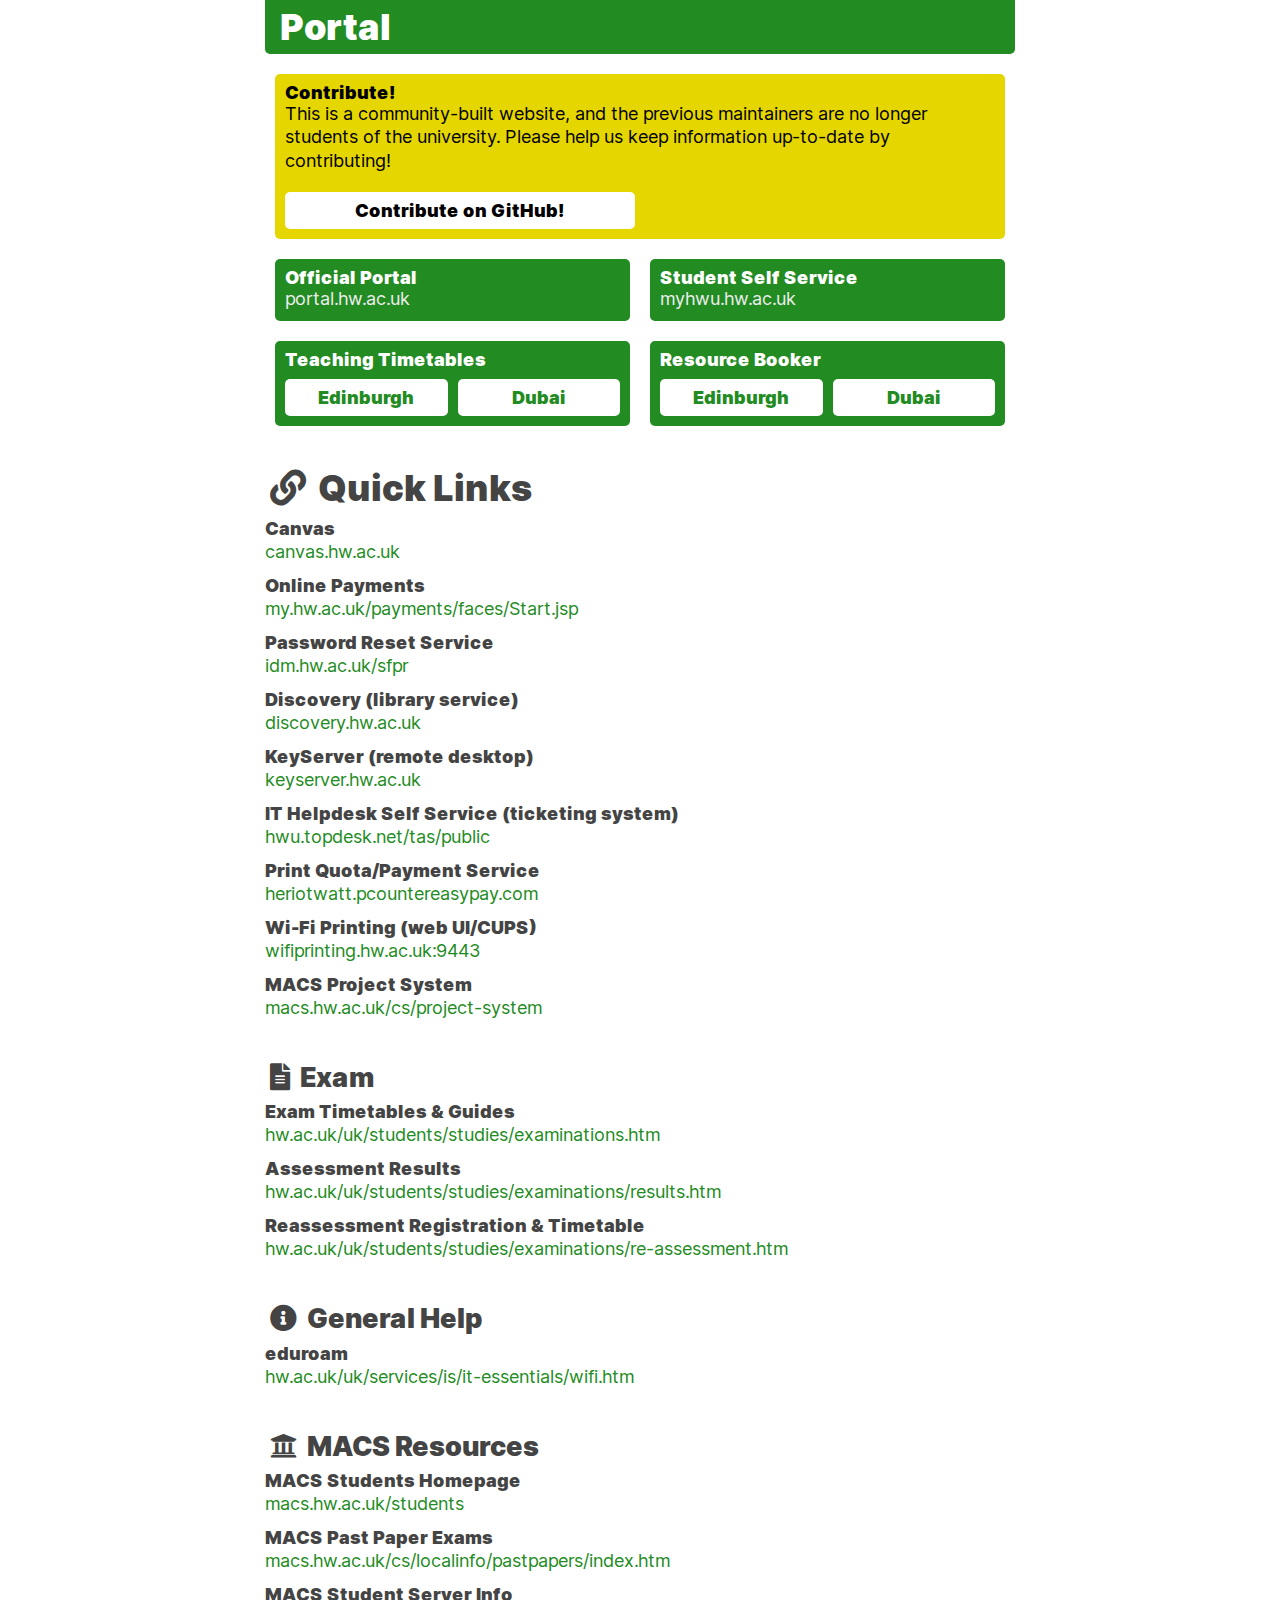
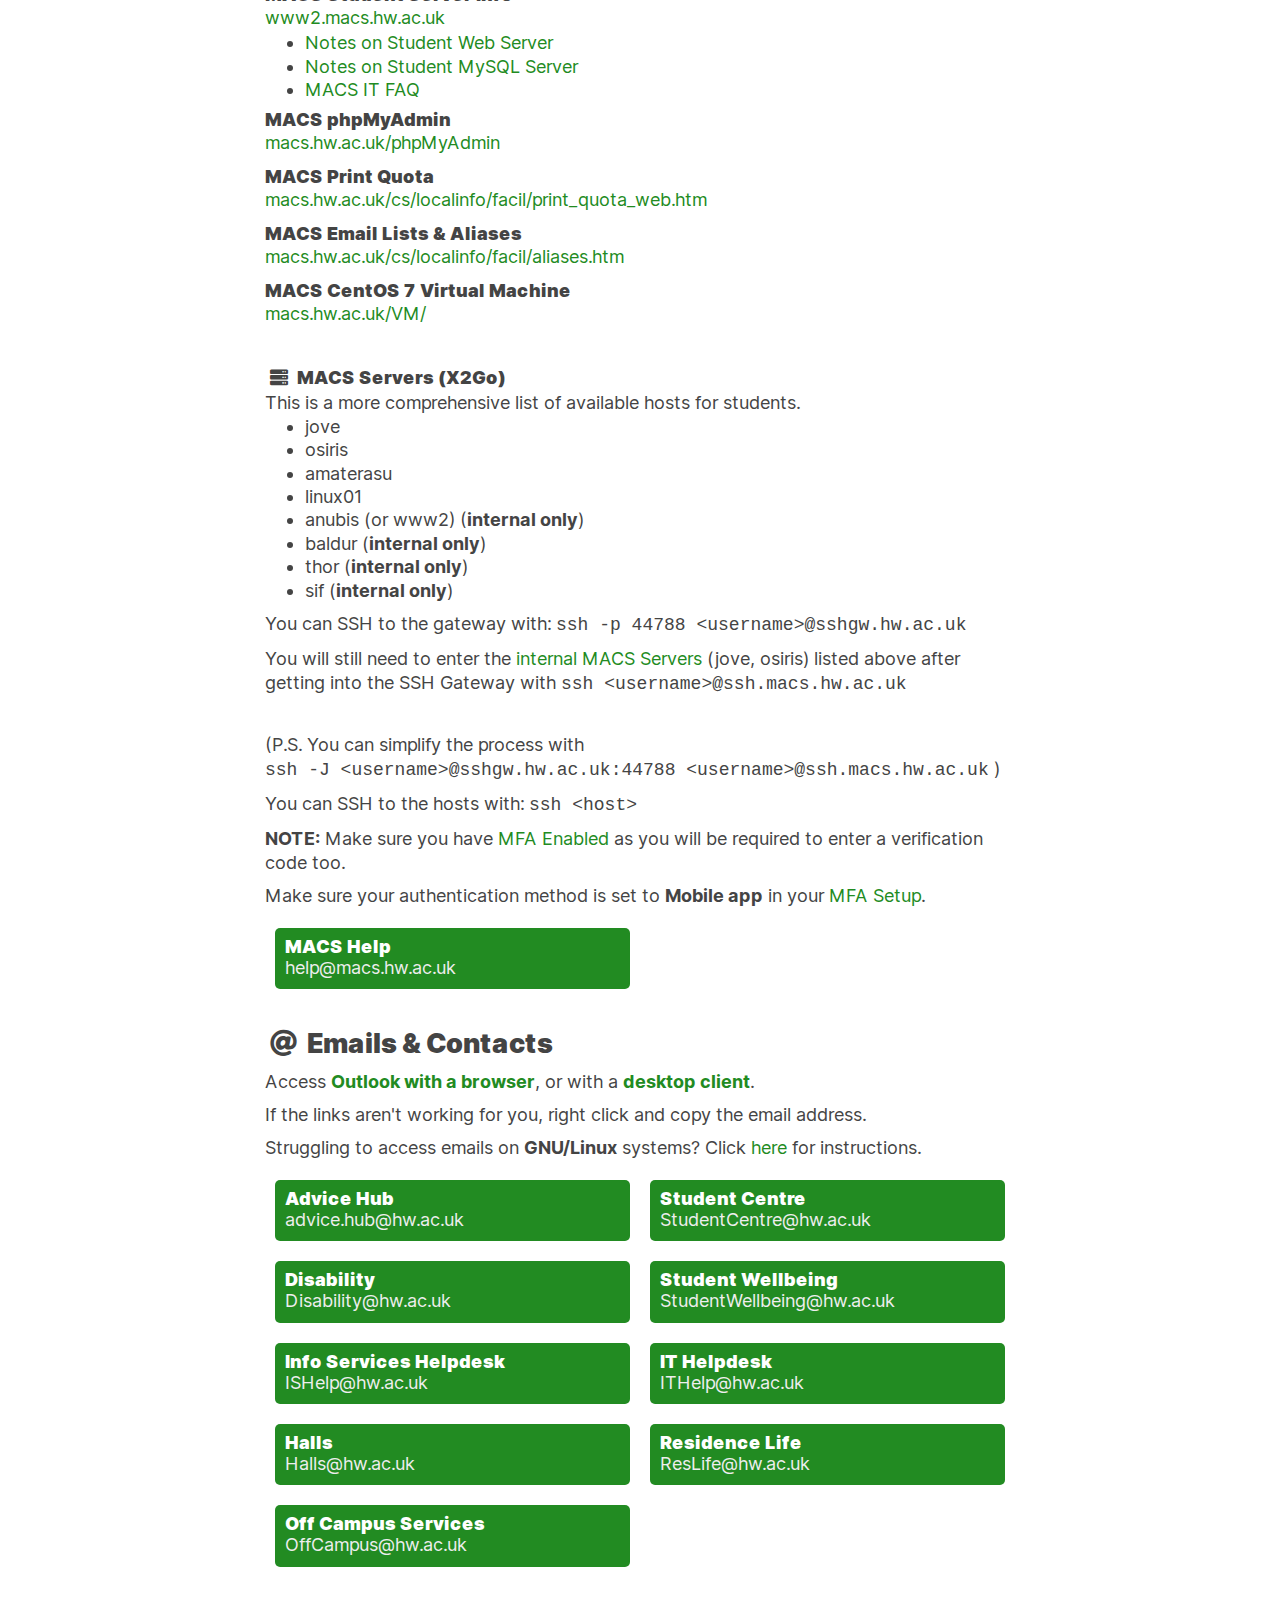
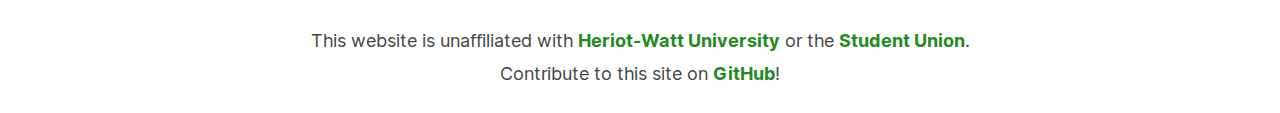
<file: index.html>
<!DOCTYPE html>
<html lang="en">

<head>
  <meta charset="utf-8">
  <title>Portal</title>
  <meta name="viewport" content="width=device-width, initial-scale=1">
  <meta name="description" content="Portal. Links to important university services">
  <meta name="theme-color" content="#228B22">
  <meta name="msapplication-navbutton-color" content="#228B22">
  <meta name="apple-mobile-web-app-status-bar-style" content="black-translucent">
  <meta name="apple-mobile-web-app-capable" content="yes">
  <link rel="shortcut icon" href="/portal.png" />
  <link rel="icon" sizes="500x500" href="/portal.png">
  <link rel="apple-touch-icon" href="/portal.png" />
  <link rel="stylesheet" href="style.css">
  <link href="/fa/css/all.min.css" rel="stylesheet">
</head>

<body>
  <div class="titleBar">
    <a href="/" class="title">Portal</a>
  </div>

  <div class="content">
    <!--<center><div class="week">Week <span
      id="week"></span></div></center>-->

    <!-- Contribute Table -->
    <div class="card alert-yellow">
      <p class="card-title">Contribute!</p>
      <p>This is a community-built website, and the previous maintainers are no
        longer students of the university. Please help us keep information up-to-date
        by contributing!</p>

      <div class="card-grid sub-card sub-card-dark">
        <a class="left" href="https://github.com/hw-cs-reps/portal">Contribute on GitHub!</a>
      </div>
    </div>

    <div class="card-grid">
      <a class="card" href="https://portal.hw.ac.uk/">
        <p class="card-title">Official Portal</p>
        <p class="card-text">portal.hw.ac.uk</p>
      </a>

      <a class="card" href="https://myhwu.hw.ac.uk/ssomanager/c/SSB">
        <p class="card-title">Student Self Service</p>
        <p class="card-text">myhwu.hw.ac.uk</p>
      </a>

      <!-- Teaching Timetables -->
      <div class="card">
        <div class="card-title">Teaching Timetables</div>
        <div class="card-grid sub-card">
          <a class="left" href="https://timetable.hw.ac.uk/WebTimetables/LiveED/login.aspx">Edinburgh</a>
          <a class="right" href="https://timetable.hw.ac.uk/WebTimetables/LiveDU/login.aspx">Dubai</a>
        </div>
      </div>

      <!-- Resource Booker -->
      <div class="card">
        <div class="card-title">Resource Booker</div>
        <div class="card-grid sub-card">
          <a class="left" href="https://resourcebookeruk.hw.ac.uk/">Edinburgh</a>
          <a class="right" href="https://resourcebookerdu.hw.ac.uk/">Dubai</a>
        </div>
      </div>
    </div>

    <!-- Quick Links -->
    <div>
      <a href="#links" class="h h1">
        <i class="fas fa-link"></i>
        <span id="links">Quick Links</span>
      </a>
    </div>

    <!-- Canvas VLE -->
    <p class="card-title">Canvas</p>
    <a href="https://canvas.hw.ac.uk" class="link-list" rel="noreferrer noopener" target="_self">canvas.hw.ac.uk</a>

    <!-- Online Payments -->
    <p class="card-title">Online Payments</p>
    <a href="https://my.hw.ac.uk/payments/faces/Start.jsp" class="link-list" rel="noreferrer noopener" target="_self">my.hw.ac.uk/payments/faces/Start.jsp</a>

    <!-- Password Reset -->
    <p class="card-title">Password Reset Service</p>
    <a href="https://idm.hw.ac.uk/sfpr/" class="link-list" rel="noreferrer noopener" target="_self">idm.hw.ac.uk/sfpr</a>

    <!-- Discovery -->
    <p class="card-title">Discovery (library service)</p>
    <a href="https://discovery.hw.ac.uk/" class="link-list" rel="noreferrer noopener" target="_self">discovery.hw.ac.uk</a>

    <!-- KeyServer -->
    <p class="card-title">KeyServer (remote desktop)</p>
    <a href="https://keyserver.hw.ac.uk/" class="link-list" rel="noreferrer noopener" target="_self">keyserver.hw.ac.uk</a>

    <!-- IT Helpdesk Self-Service -->
    <p class="card-title">IT Helpdesk Self Service (ticketing system)</p>
    <a href="https://hwu.topdesk.net/tas/public" class="link-list" rel="noreferrer noopener" target="_self">hwu.topdesk.net/tas/public</a>

    <!-- Print Quota/Payment Service -->
    <p class="card-title">Print Quota/Payment Service</p>
    <a href="https://heriotwatt.pcountereasypay.com/" class="link-list" rel="noreferrer noopener" target="_self">heriotwatt.pcountereasypay.com</a>

    <!-- Wi-Fi Printing (web UI/CUPS) -->
    <p class="card-title">Wi-Fi Printing (web UI/CUPS)</p>
    <a href="https://wifiprinting.hw.ac.uk:9443/" class="link-list" rel="noreferrer noopener" target="_self">wifiprinting.hw.ac.uk:9443</a>

    <!-- MACS Project System -->
    <p class="card-title">MACS Project System</p>
    <a href="https://www.macs.hw.ac.uk/cs/project-system/" class="link-list" rel="noreferrer noopener" target="_self">macs.hw.ac.uk/cs/project-system</a>

    <!-- Exam Links -->
    <div>
      <a href="#exam" class="h h2">
        <i class="fas fa-file-alt"></i>
        <span id="exam">Exam</span>
      </a>
    </div>

    <!-- Exam Timetables & Guides -->
    <p class="card-title">Exam Timetables &amp; Guides</p>
    <a href="https://www.hw.ac.uk/uk/students/studies/examinations.htm" class="link-list" rel="noreferrer noopener" target="_self">hw.ac.uk/uk/students/studies/examinations.htm</a>

    <!-- Assessment Results -->
    <p class="card-title">Assessment Results</p>
    <a href="https://www.hw.ac.uk/uk/students/studies/examinations/results.htm" class="link-list" rel="noreferrer noopener" target="_self">hw.ac.uk/uk/students/studies/examinations/results.htm</a>

    <!-- Reassessment Registration, Timetable -->
    <p class="card-title">Reassessment Registration &amp; Timetable</p>
    <a href="https://www.hw.ac.uk/uk/students/studies/examinations/re-assessment.htm" class="link-list" rel="noreferrer noopener" target="_self">hw.ac.uk/uk/students/studies/examinations/re-assessment.htm</a>

    <!-- General Help -->
    <div>
      <a href="#general" class="h h2">
        <i class="fas fa-info-circle"></i>
        <span id="general">General Help</span>
      </a>
    </div>

    <p class="card-title">eduroam</p>
    <a href="https://www.hw.ac.uk/uk/services/is/it-essentials/wifi.htm" class="link-list" rel="noreferrer noopener" target="_self">hw.ac.uk/uk/services/is/it-essentials/wifi.htm</a>

    <!-- MACS Resources -->
    <div>
      <a href="#macs" class="h h2">
        <i class="fas fa-university"></i>
        <span id="macs">MACS Resources</span>
      </a>
    </div>

    <p class="card-title">MACS Students Homepage</p>
    <a href="https://www.macs.hw.ac.uk/students/" class="link-list" rel="noreferrer noopener" target="_self">macs.hw.ac.uk/students</a>

    <p class="card-title">MACS Past Paper Exams</p>
    <a href="https://www.macs.hw.ac.uk/cs/localinfo/pastpapers/index.htm" class="link-list" rel="noreferrer noopener" target="_self">macs.hw.ac.uk/cs/localinfo/pastpapers/index.htm</a>

    <p class="card-title">MACS Student Server Info</p>
    <a href="https://www2.macs.hw.ac.uk/" class="link-list noBottomMargin" rel="noreferrer noopener" target="_self">www2.macs.hw.ac.uk</a>
    <ul>
      <li><a href="https://www2.macs.hw.ac.uk/doc/WebServer.html" rel="noreferrer noopener" target="_blank">Notes on
          Student Web Server</a></li>
      <li><a href="https://www2.macs.hw.ac.uk/doc/MySQL.html" rel="noreferrer noopener" target="_blank">Notes on Student MySQL Server</a></li>
      <li><a href="https://www.macs.hw.ac.uk/cs/faq.html" rel="noreferrer noopener" target="_blank">MACS IT FAQ</a></li>
    </ul>

    <p class="card-title">MACS phpMyAdmin</p>
    <a href="https://www.macs.hw.ac.uk/phpMyAdmin/" class="link-list" rel="noreferrer noopener" target="_self">macs.hw.ac.uk/phpMyAdmin</a>

    <p class="card-title">MACS Print Quota</p>
    <a href="https://www.macs.hw.ac.uk/cs/localinfo/facil/print_quota_web.htm" class="link-list" rel="noreferrer noopener" target="_self">macs.hw.ac.uk/cs/localinfo/facil/print_quota_web.htm</a>

    <p class="card-title">MACS Email Lists &amp; Aliases</p>
    <a href="https://www.macs.hw.ac.uk/cs/localinfo/facil/aliases.htm" class="link-list" rel="noreferrer noopener" target="_self">macs.hw.ac.uk/cs/localinfo/facil/aliases.htm</a>

    <p class="card-title">MACS CentOS 7 Virtual Machine</p>
    <a href="https://www.macs.hw.ac.uk/VM/" class="link-list" rel="noreferrer noopener" target="_self">macs.hw.ac.uk/VM/</a>
    <!-- MACS SSH Servers -->
    <div>
      <a href="#server" class="h h3">
        <i class="fas fa-server"></i>
        <span id="server">MACS Servers (X2Go)</span>
      </a>
    </div>

    <p class="noBottomMargin">This is a more comprehensive list of available hosts for students.</p>
    <ul>
      <li>jove</li>
      <li>osiris</li>
      <li>amaterasu</li>
      <li>linux01</li>
      <li>anubis (or www2) (<b>internal only</b>)</li>
      <li>baldur (<b>internal only</b>)</li>
      <li>thor (<b>internal only</b>)</li>
      <li>sif (<b>internal only</b>)</li>
    </ul>

    <p>You can SSH to the gateway with: <code>ssh -p 44788 &lt;username&gt;@sshgw.hw.ac.uk</code></p>
    <p>You will still need to enter the <a href="#server">internal MACS Servers</a> (jove, osiris) listed above after getting into the SSH Gateway with <code>ssh &lt;username&gt;@ssh.macs.hw.ac.uk</code></p>
    <br>
    <p>(P.S. You can simplify the process with<br><code>ssh -J &lt;username&gt;@sshgw.hw.ac.uk:44788 &lt;username&gt;@ssh.macs.hw.ac.uk</code> )</p>

    <p>You can SSH to the hosts with: <code>ssh &lt;host&gt;</code></p>

    <p><strong>NOTE:</strong> Make sure you have <a href="https://www.hw.ac.uk/uk/services/is/it-essentials/multi-factor-authentication.htm" target="_blank">MFA Enabled</a> as you will be required to enter a verification code too.</p>
    <p>Make sure your authentication method is set to <b>Mobile app</b> in your <a href="https://aka.ms/mfasetup">MFA Setup</a>.</p>

    <!-- MACS Help -->
    <div class="card-grid">
      <a class="card" href="mailto:help@macs.hw.ac.uk">
        <p class="card-title">MACS Help</p>
        <p class="card-text">help@macs.hw.ac.uk</p>
      </a>
    </div>

    <!-- Please only include emails to departments or helpdesks, such as disability@hw.ac.uk, rather than people; jdoe@hw.ac.uk -->
    <div>
      <a href="#emails" class="h h2">
        <i class="fas fa-at"></i>
        <span id="emails">Emails &amp; Contacts</span>
      </a>
    </div>

    <p>Access <a class="inlineLink" href="https://portal.office.com/" rel="noreferrer noopener" target="_blank">Outlook with a browser</a>, or with a <a class="inlineLink" href="https://www.macs.hw.ac.uk/cs/faq.html#Qm8" rel="noreferrer noopener" target="_blank">desktop client</a>.</p>
    <p>If the links aren't working for you, right click and copy the email address.</p>
    <p>Struggling to access emails on <b>GNU/Linux</b> systems? Click <a href="outlook-linux.html">here</a> for instructions.</p>

    <div class="card-grid">
      <!-- Advice Hub -->
      <a class="card" href="mailto:advice.hub@hw.ac.uk">
        <p class="card-title">Advice Hub</p>
        <p class="card-text">advice.hub@hw.ac.uk</p>
      </a>

      <!-- Student Centre -->
      <a class="card" href="mailto:StudentCentre@hw.ac.uk">
        <p class="card-title">Student Centre</p>
        <p class="card-text">StudentCentre@hw.ac.uk</p>
      </a>

      <!-- Disability -->
      <a class="card" href="mailto:Disability@hw.ac.uk">
        <p class="card-title">Disability</p>
        <p class="card-text">Disability@hw.ac.uk</p>
      </a>

      <!-- Student Wellbeing -->
      <a class="card" href="mailto:StudentWellbeing@hw.ac.uk">
        <p class="card-title">Student Wellbeing</p>
        <p class="card-text">StudentWellbeing@hw.ac.uk</p>
      </a>

      <!-- Info Services Helpdesk -->
      <a class="card" href="mailto:ISHelp@hw.ac.uk">
        <p class="card-title">Info Services Helpdesk</p>
        <p class="card-text">ISHelp@hw.ac.uk</p>
      </a>

      <!-- IT Helpdesk -->
      <a class="card" href="mailto:ITHelp@hw.ac.uk">
        <p class="card-title">IT Helpdesk</p>
        <p class="card-text">ITHelp@hw.ac.uk</p>
      </a>

      <!-- Halls -->
      <a class="card" href="mailto:Halls@hw.ac.uk">
        <p class="card-title">Halls</p>
        <p class="card-text">Halls@hw.ac.uk</p>
      </a>

      <!-- Residence Life -->
      <a class="card" href="mailto:ResLife@hw.ac.uk">
        <p class="card-title">Residence Life</p>
        <p class="card-text">ResLife@hw.ac.uk</p>
      </a>

      <!-- Off Campus Services -->
      <a class="card" href="mailto:OffCampus@hw.ac.uk">
        <p class="card-title">Off Campus Services</p>
        <p class="card-text">OffCampus@hw.ac.uk</p>
      </a>
    </div>
    <br>

    <footer>
      <center>
        <p>This website is unaffiliated with <a class="inlineLink footer" href="https://hw.ac.uk" target="_blank">Heriot-Watt University</a> or the <a class="inlineLink footer" href="https://www.hwunion.com/" target="_blank">Student Union</a>.</p>
        <p>Contribute to this site on <a class="inlineLink" href="https://github.com/hw-cs-reps/myhwu" rel="noreferrer noopener" target="_blank">GitHub</a>!</p>
      </center>
    </footer>
  </div>

  <script>
    var d = new Date();
    var day = (d.getDay() + 6) % 7;
    var d2 = new Date();

    d2.setDate(d2.getDate() - day + 3);

    var thur = d2.valueOf();

    d2.setMonth(0, 11); // must be day of week 1

    if (d2.getDay() !== 4) {
      d2.setMonth(0, 11 + ((4 - d2.getDay()) + 7) % 7); // update here too!
    }

    // note: this won't work if the weeks span over the year
    var week = (1 + Math.round((thur - d2) / 604800000));
    document.getElementById("week").innerText = week;
  </script>

  <script data-goatcounter="https://myhwu.goatcounter.com/count" async src="//gc.zgo.at/count.js"></script>
</body>
</file>
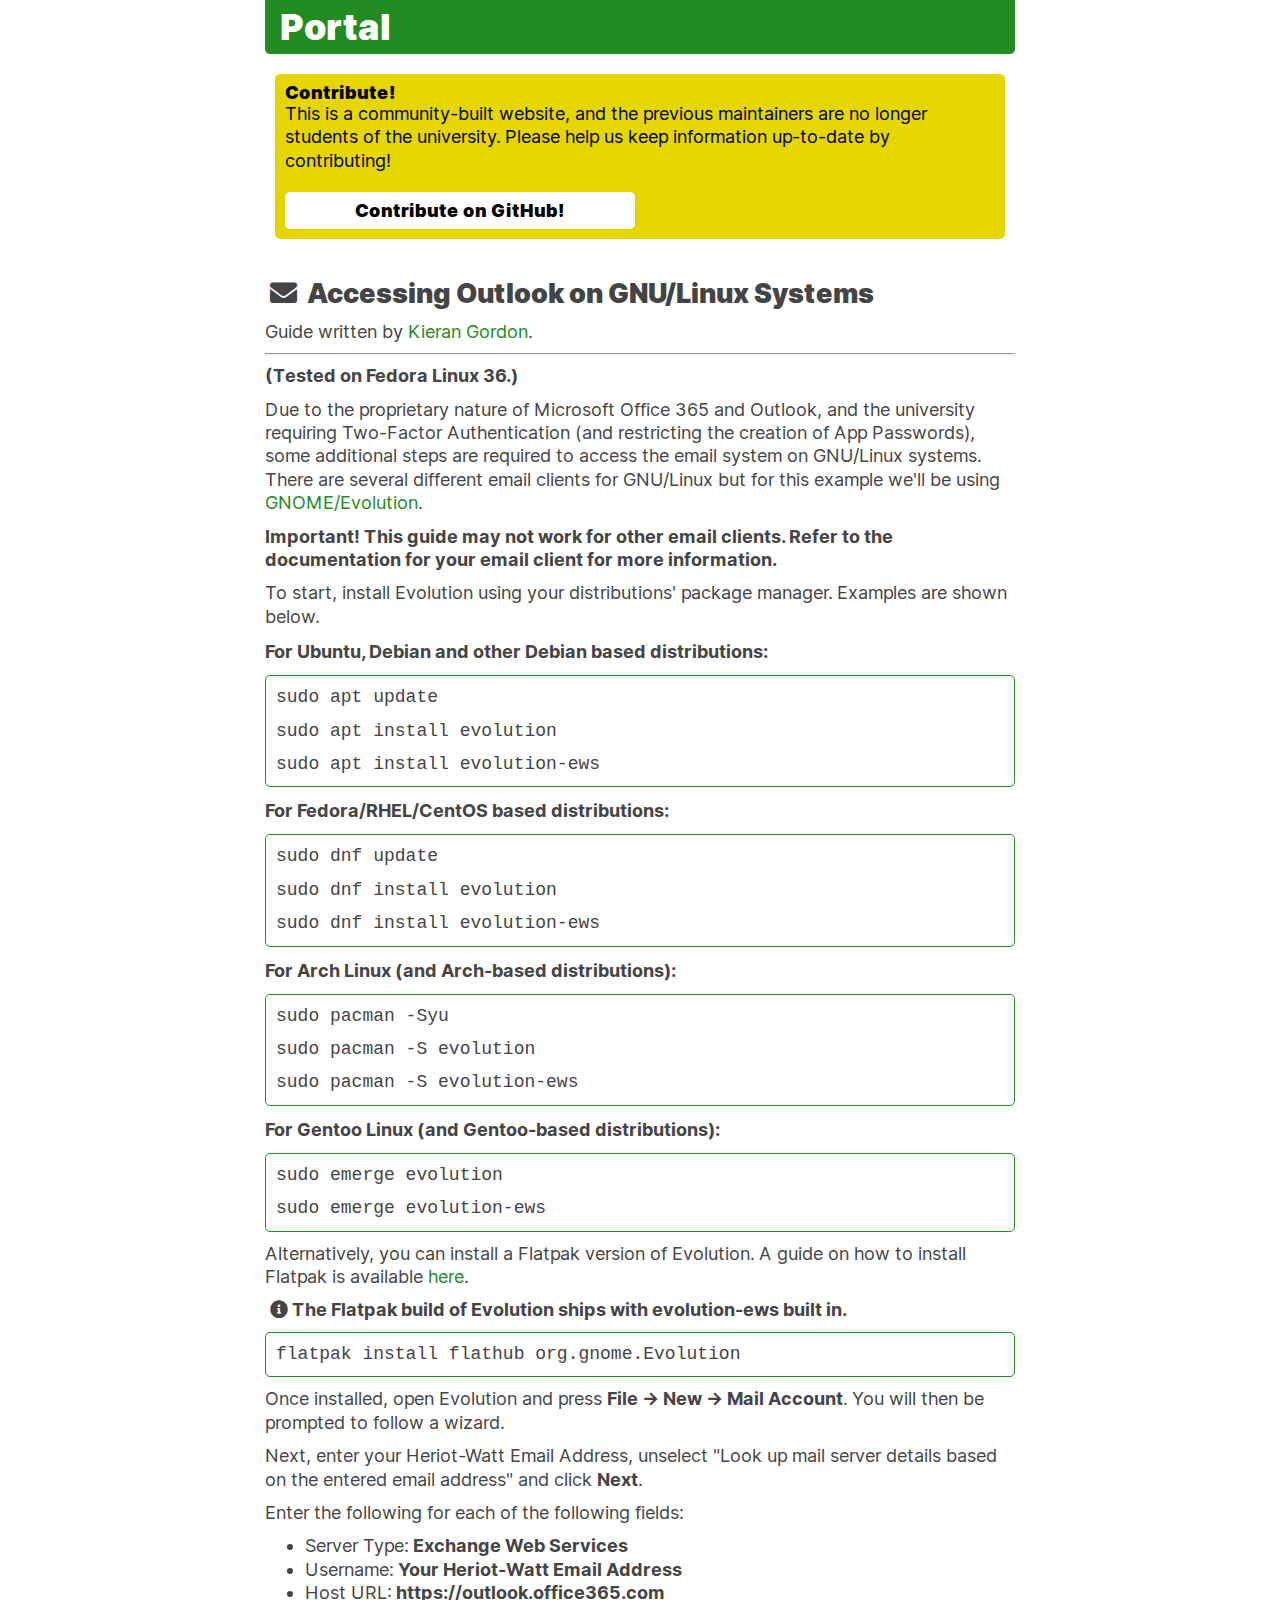
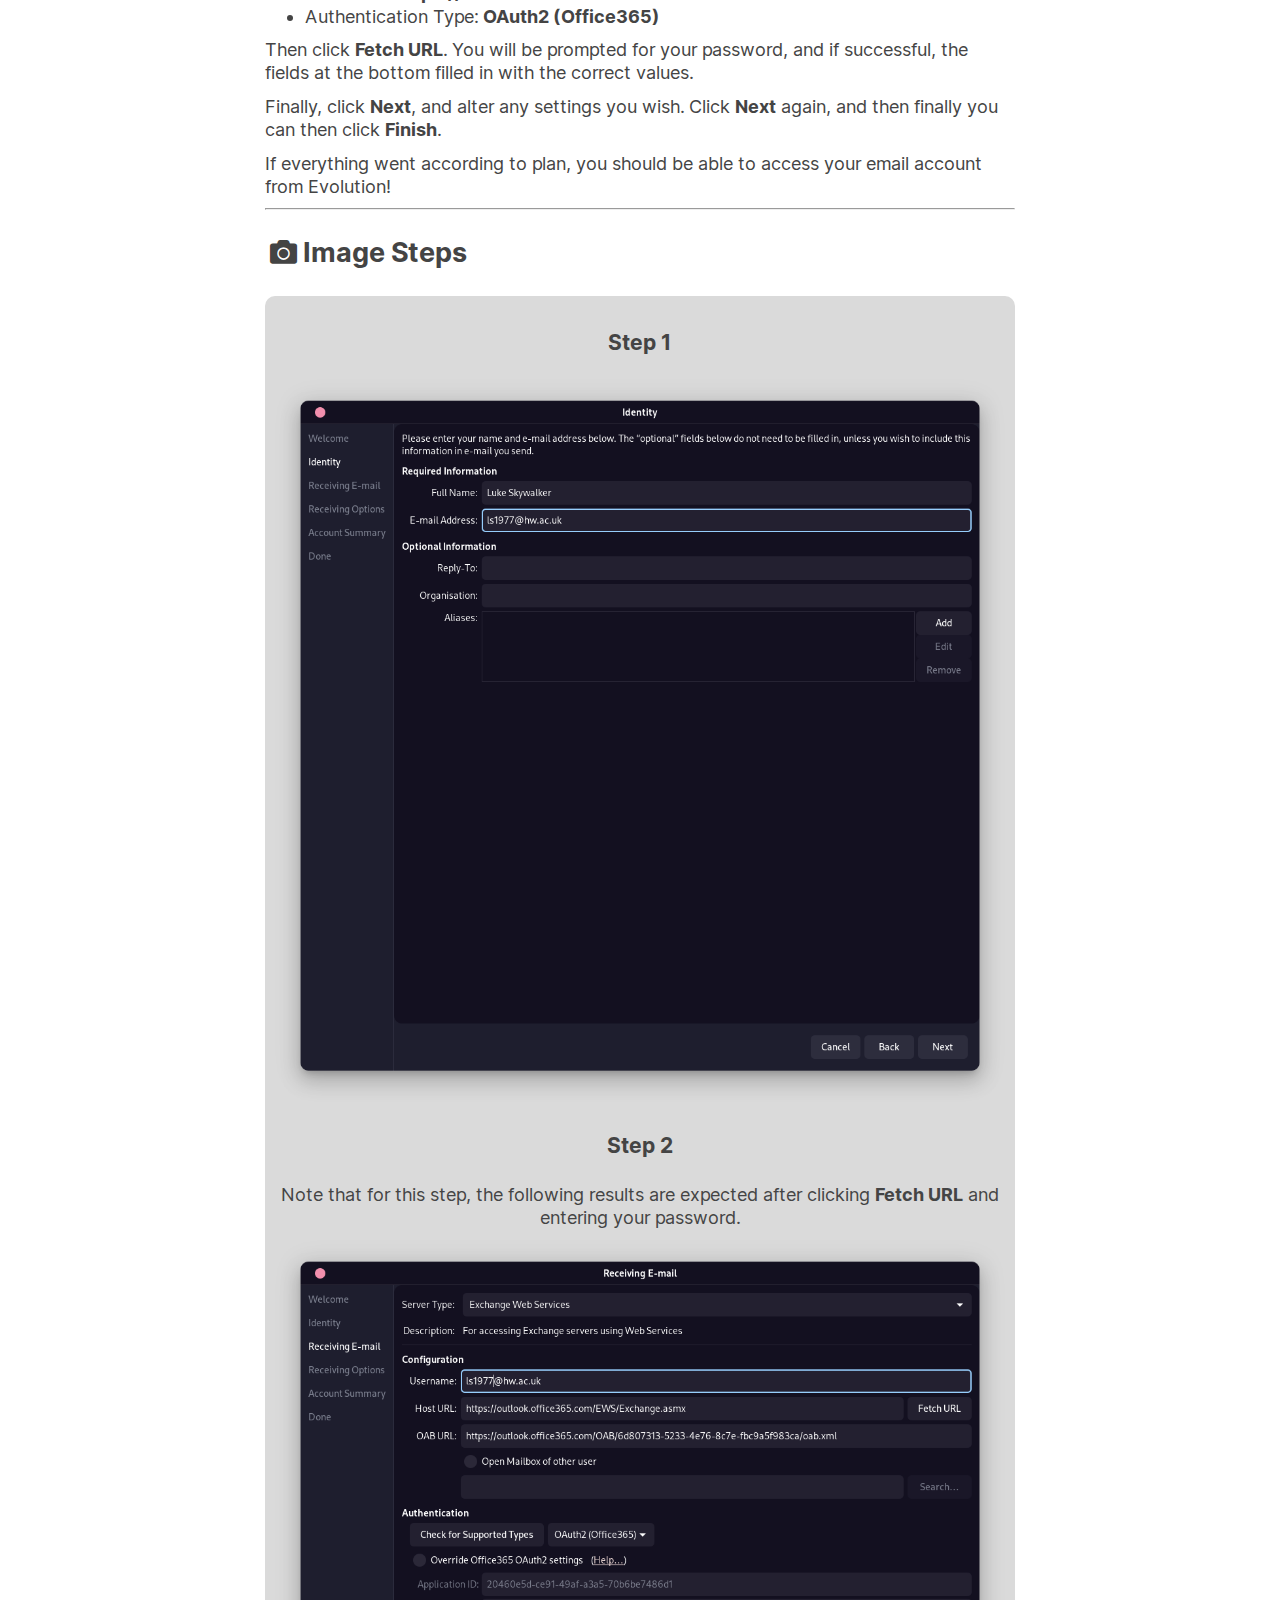
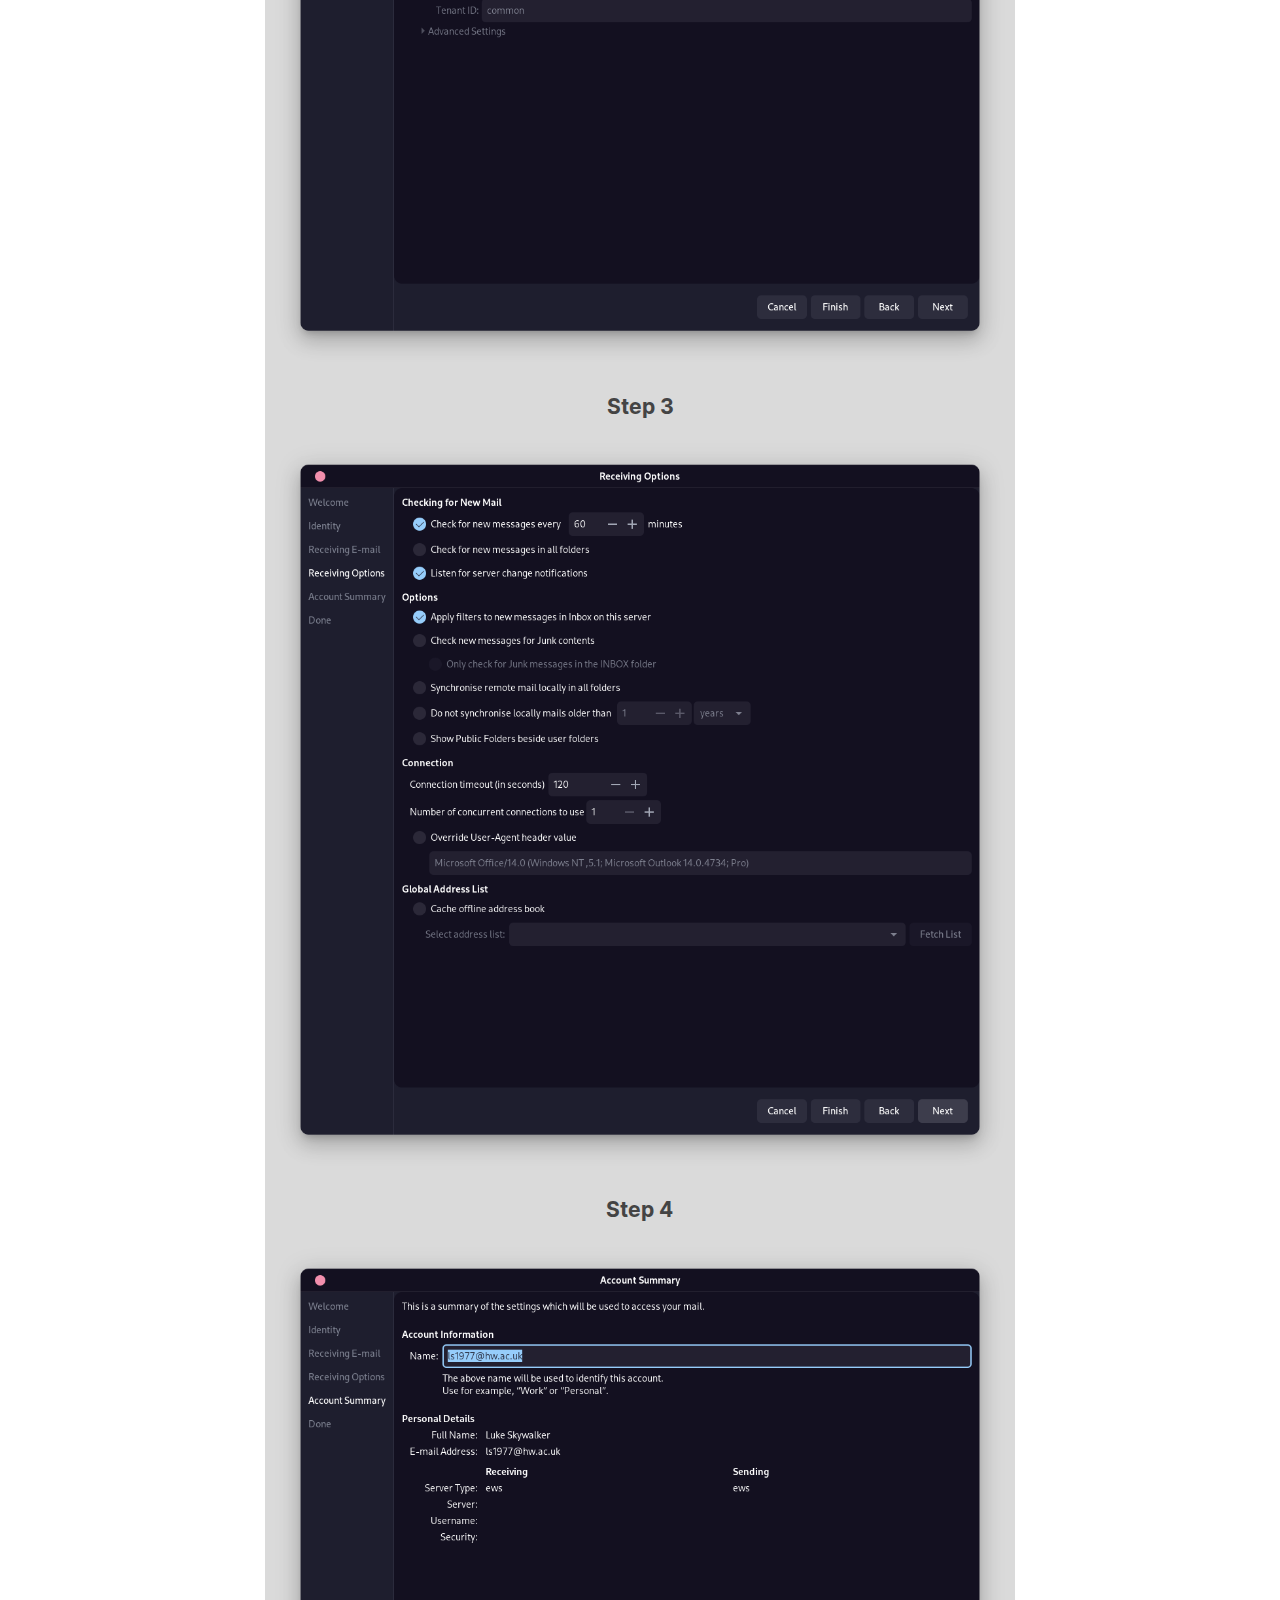
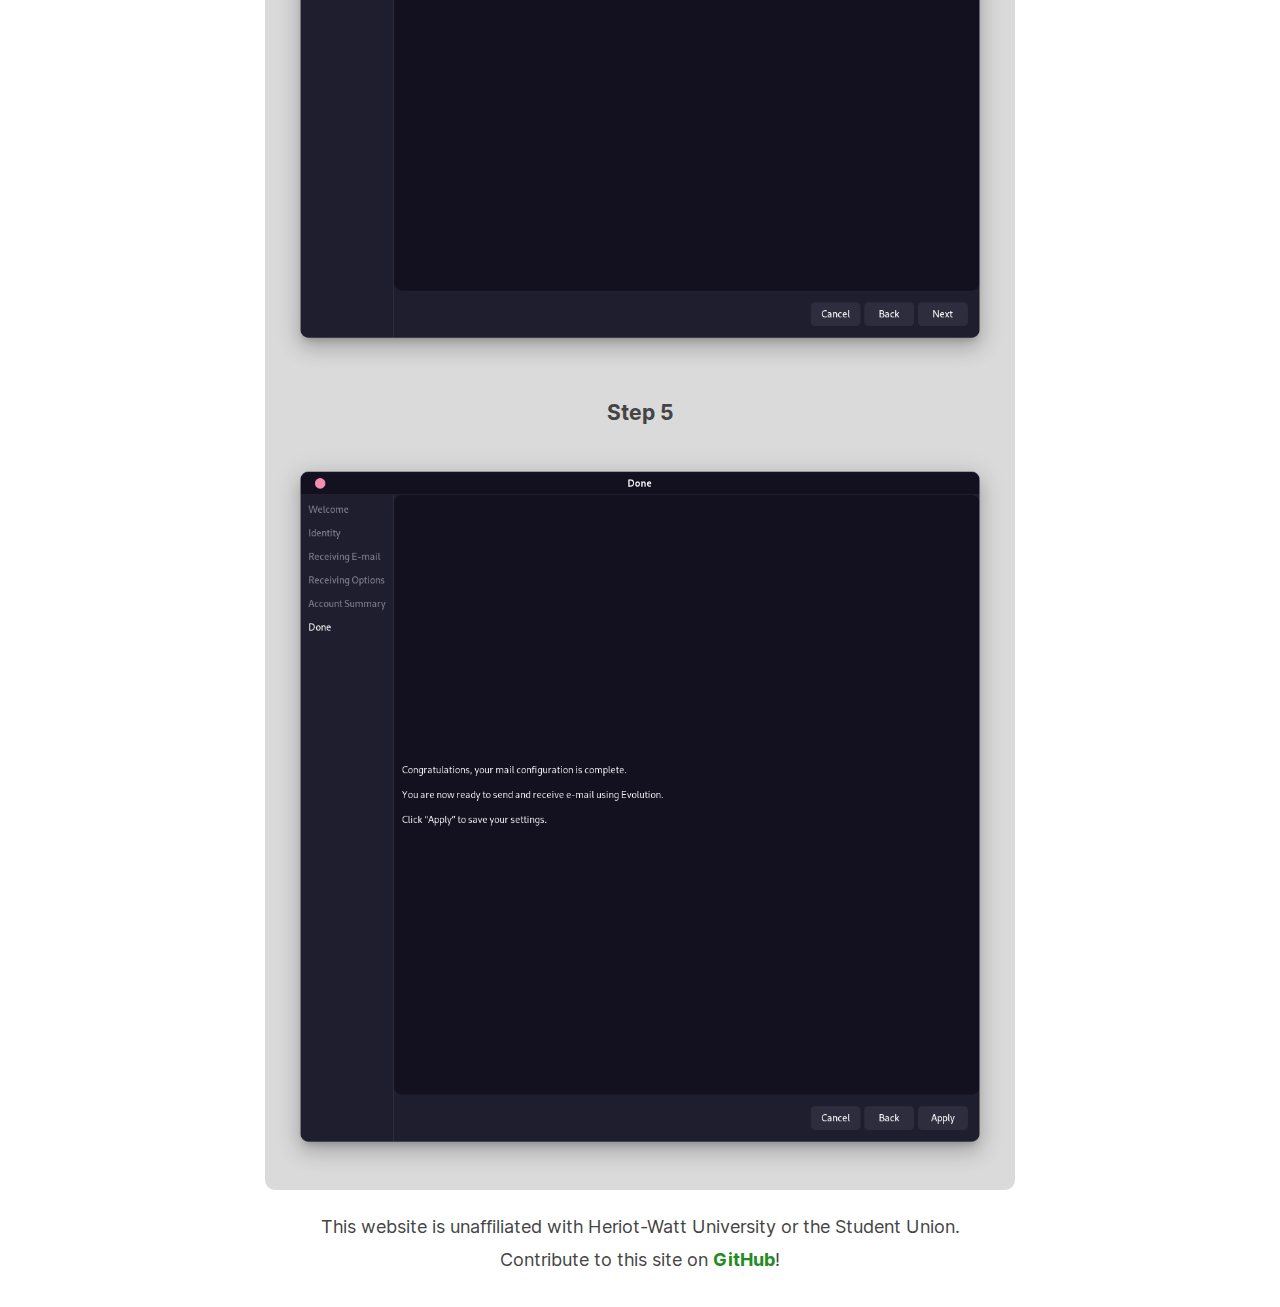
<file: outlook-linux.html>
<!DOCTYPE html>
<html lang="en">

<head>
    <meta charset="utf-8">
    <title>Portal</title>
    <meta name="viewport" content="width=device-width, initial-scale=1">
    <meta name="description" content="Portal. Links to important university services">
    <meta name="theme-color" content="#228B22">
    <meta name="msapplication-navbutton-color" content="#228B22">
    <meta name="apple-mobile-web-app-status-bar-style" content="black-translucent">
    <meta name="apple-mobile-web-app-capable" content="yes">
    <link rel="shortcut icon" href="/portal.png" />
    <link rel="icon" sizes="500x500" href="/portal.png">
    <link rel="apple-touch-icon" href="/portal.png" />
    <link rel="stylesheet" href="style.css">
    <link href="/fa/css/all.min.css" rel="stylesheet">
</head>

<div class="titleBar">
    <a href="/" class="title">Portal</a>
</div>

<div class="content">
    <div class="card alert-yellow">
        <p class="card-title">Contribute!</p>
        <p>This is a community-built website, and the previous maintainers are no
            longer students of the university. Please help us keep information up-to-date
            by contributing!</p>

        <div class="card-grid sub-card sub-card-dark">
            <a class="left" href="https://github.com/hw-cs-reps/portal">Contribute on GitHub!</a>
        </div>
    </div>

    <div>
        <a href="#outlook" class="h h2">
            <i class="fas fa-envelope"></i>
            <span id="outlook">Accessing Outlook on GNU/Linux Systems</span>
        </a>
    </div>
    <p>Guide written by <a href="https://github.com/kgdn">Kieran Gordon</a>.</p>
    <hr>
    <p><b>(Tested on Fedora Linux 36.)</b></p>
    <p>Due to the proprietary nature of Microsoft Office 365 and Outlook, and the university requiring Two-Factor
        Authentication (and restricting the creation of App Passwords), some additional steps are required to
        access the email system on GNU/Linux systems. There are several different email clients for GNU/Linux but for
        this
        example we'll be using <a href="https://wiki.archlinux.org/title/GNOME/Evolution">GNOME/Evolution</a>.</p>
    <b>
        <p>Important! This guide may not work for other email clients. Refer to the documentation for your email client
            for more information.
    </b></p>
    <p>To start, install Evolution using your distributions' package manager. Examples are shown below.</p>
    <b>For Ubuntu, Debian and other Debian based distributions: </b>
    <div class="code-block">
        <code>
            <p>sudo apt update</p>
            <p>sudo apt install evolution</p>
            <p>sudo apt install evolution-ews</p>
        </code>
    </div>
    <b>For Fedora/RHEL/CentOS based distributions:</b>
    <div class="code-block">
        <code>
            <p>sudo dnf update</p>
            <p>sudo dnf install evolution</p>
            <p>sudo dnf install evolution-ews</p>
        </code>
    </div>
    <b>For Arch Linux (and Arch-based distributions):</b>
    <div class="code-block">
        <code>
            <p>sudo pacman -Syu</p>
            <p>sudo pacman -S evolution</p>
            <p>sudo pacman -S evolution-ews</p>
        </code>
    </div>
    <b>For Gentoo Linux (and Gentoo-based distributions):</b>
    <div class="code-block">
        <code>
            <p>sudo emerge evolution</p>
            <p>sudo emerge evolution-ews</p>
        </code>
    </div>
    <p>Alternatively, you can install a Flatpak version of Evolution. A guide on how to install Flatpak is available <a
            href="https://flatpak.org/setup/">here</a>.</p>
    <b>
        <p><i class="fas fa-info-circle"></i> The Flatpak build of Evolution ships with evolution-ews built in.</p>
    </b>
    <div class="code-block">
        <code>
            <p>flatpak install flathub org.gnome.Evolution</p>
        </code>
    </div>
    <p>Once installed, open Evolution and press <b>File &rarr; New &rarr; Mail Account</b>. You will then be prompted to
        follow a wizard.</p>
    <p>Next, enter your Heriot-Watt Email Address, unselect "Look up mail server details based on the entered email
        address" and click <b>Next</b>.</p>
    <p>Enter the following for each of the following fields:</p>
    <ul>
        <li>Server Type: <b>Exchange Web Services</b></li>
        <li>Username: <b>Your Heriot-Watt Email Address</b></li>
        <li>Host URL: <b>https://outlook.office365.com</li></b></li>
        <li>Authentication Type: <b>OAuth2 (Office365)</b></li>
    </ul>
    <p>Then click <b>Fetch URL</b>. You will be prompted for your password, and if successful, the fields at the bottom
        filled in with the correct values.</p>
    <p>Finally, click <b>Next</b>, and alter any settings you wish. Click <b>Next</b> again, and then finally you can
        then click <b>Finish</b>.</p>
    <p>If everything went according to plan, you should be able to access your email account from Evolution!</p>
    <hr>
    <h2><i class="fas fa-camera"></i> Image Steps</h2>
    <div class="image-container">
        <h3>Step 1</h3>
        <img src="images/ews/ews-first-step.png" alt="First step of EWS" />
        <h3>Step 2</h3>
        <p>Note that for this step, the following results are expected after clicking <b>Fetch URL</b> and entering your
            password.</p>
        <img src="images/ews/ews-second-step.png" alt="Second step of EWS" />
        <h3>Step 3</h3>
        <img src="images/ews/ews-third-step.png" alt="Third step of EWS" />
        <h3>Step 4</h3>
        <img src="images/ews/ews-fourth-step.png" alt="Fourth step of EWS" />
        <h3>Step 5</h3>
        <img src="images/ews/ews-fifth-step.png" alt="Fifth step of EWS" />
    </div>

    <footer>
        <center>
            <p>This website is unaffiliated with Heriot-Watt University or the Student Union.</p>
            <p>Contribute to this site on <a class="inlineLink" href="https://github.com/hw-cs-reps/myhwu"
                    rel="noreferrer noopener" target="_blank">GitHub</a>!</p>
        </center>
    </footer>
</div>
<script data-goatcounter="https://myhwu.goatcounter.com/count" async src="//gc.zgo.at/count.js"></script>
</body>
</div>
</file>
<file: style.css>
:root {
  --accent: #228B22;
  --accent-dim: #228b2285;
  --text: #444;
  --text-dim: #eee; 
  --card-padding: 10px;

  --card-yellow: #e6d600;
}

@font-face {
  font-family: 'Inter-Regular';
  src: url('/fonts/Inter-Regular.eot?#iefix') format('embedded-opentype'),  url('/fonts/Inter-Regular.woff') format('woff'), url('/fonts/Inter-Regular.ttf') format('truetype');
  font-weight: normal;
  font-style: normal;
  font-display: swap;
}

@font-face {
  font-family: 'Inter var';
  font-weight: 100 900;
  font-display: swap;
  font-style: normal;
  font-named-instance: 'Regular';
  src: url("/fonts/Inter.var.woff2?v=3.13") format("woff2");
}

@font-face {
  font-family: 'Inter var';
  font-weight: 100 900;
  font-display: swap;
  font-style: italic;
  font-named-instance: 'Italic';
  src: url("/fonts/Inter.var.woff2?v=3.13") format("woff2");
}

::-webkit-scrollbar {
  width: 12px;
}
::-webkit-scrollbar-thumb {
  background: rgba(0, 0, 0, 0.25);
}
::-webkit-scrollbar-thumb:hover {
  background: var(--accent-dim);
}
::-webkit-scrollbar-thumb:active {
  background: var(--accent);
}

body {
  margin: 0;
  font: 18px/1.5 -apple-system, BlinkMacSystemFont, "Segoe UI", Roboto, "Helvetica Neue", Arial, "Noto Sans", sans-serif, "Apple Color Emoji", "Segoe UI Emoji", "Segoe UI Symbol", "Noto Color Emoji";
  font-family: 'Inter var', 'Inter-Regular', sans-serif;
  color: var(--text);
}

.content {
  max-width: 750px;
  padding: 10px;
  margin: auto;
}

a {
  color: var(--accent);
  display: inline-block;
  text-decoration: none;
  outline: solid 0 var(--accent);
  transition: outline 0.1s ease;
  width: auto;
}

a.h {
  color: var(--accent);
  display: inline-block;
}

a:hover {
  outline: solid 5px rgba(34, 139, 34, 0.5);
}

a:focus { 
  outline: solid 5px var(--accent);
}

.link-list {
  margin-bottom: 15px;
  line-height: normal;
}

.inlineLink {
  color: var(--accent);
  font-weight: bold;
}

p, ul {
  margin: 0 0 10px 0;
  line-height: 1.3em;
}

.fas {
  padding-left: 5px;
}

span {
  padding: 5px;
}

.titleBar {
  background-color: var(--accent);
  max-width: 750px;
  margin: auto;
  border-radius: 0 0 5px 5px;
}

.title {
  transition: color 0.3s ease;
  margin-left: 15px;
  font-size: 2em;
  font-weight: 900;
  color: #fff !important;
}

.title:hover, .title:focus {
  color: #ddd !important;
}
.title:hover, .title:focus {
  outline: none;
}

.h {
  color: var(--text) !important;
}

.h1 {
  font-size: 2em;
  font-weight: 900;
  margin-top: 25px;
  margin-bottom: 5px;
}

.h2 {
  font-size: 1.5em;
  font-weight: 900;
  margin-top: 25px;
  margin-bottom: 5px;
}

.h3 {
  font-size: 1em;
  font-weight: 900;
  margin-top: 25px;
}

footer {
  margin: 25px 0;
}

.noBottomMargin {
  margin-bottom: 0;
}

.noBold {
  font-weight: normal !important;
}

.code-block {
  border: solid 1px var(--accent);
  border-radius: 5px;
  padding: 10px 10px 0 10px;
  margin: 10px 0;
}

.image-container {
  padding: 10px;
  margin: 10px 0;
  background: #DADADA;
  border-radius: 10px;
}

.image-container img {
  width: 100%;
  height: auto;
}

.image-container h3{
  text-align: center;
}

.image-container p {
  text-align: center;
}

/* Dark Mode Preference */
@media (prefers-color-scheme: dark) {
  :root {
    --accent: #228B22;
    --text: #eee;
    --text-dim: #ddd; 
  }

  body {
    color: var(--text);
    background: #202020;
  }

  a {
    color: var(--accent);
  }

  .week {
    color: #000 !important;
    background-color: #fff !important;
  }

  .image-container {
    background-color: #252525;
  }

  .footer {
    color: #EEE;
  }
}

.card-grid {
  display: grid;
  grid-template-columns: 1fr 1fr;
  box-sizing: border-box;
}

.card {
  padding: var(--card-padding);
  display: block;
  background-color: var(--accent);
  margin: 10px;
  border-radius: 5px;
  color: #fff;
}



.sub-card {
  grid-template-columns: 1fr 1fr !important;
  gap: 10px;
}

.card-title {
  font-size: 1em;
  font-weight: 900;
  margin: 0;
  line-height: 1em;
}

.card-text {
  margin: 0;
  color: var(--text-dim);
}

.card-grid > .left, .card-grid > .right {
  margin: 10px auto 0 auto;
}

.left, .right {
  transition: background-color 0.3s ease;
  width: 100%;
  text-align: center;
  background-color: #fff;
  border-radius: 5px;
  padding: 5px;
  box-sizing: border-box;
  font-weight: 900;
  color: var(--accent);
}

.sub-card-dark .left, .sub-card-dark .right {
  color: #000 !important;
}

.left:hover, .right:hover, .left:focus, .right:focus {
  background-color: #ddd;
}

.week {
  background: #000;
  color: #fff;
  padding: 5px 10px;
  margin-bottom: 5px;
  display: inline-block;
  border-radius: 5px;
}

#week {
  padding: 0;
}


@media only screen and (max-width: 765px) {
  a {
    line-height: 1.75em;
    font-size: 1.1em;
  }

  .card-grid {
    grid-template-columns: 1fr;
  }

  .inlineLink {
    line-height: 1.3em;
  }

  .card p {
    line-height: 1.3em;
  }

  .titleBar {
    max-width: 750px;
    border-radius: 0;
  }
}
.alert-yellow {
  background-color: var(--card-yellow) !important;
  color: #000;
}
</file>
